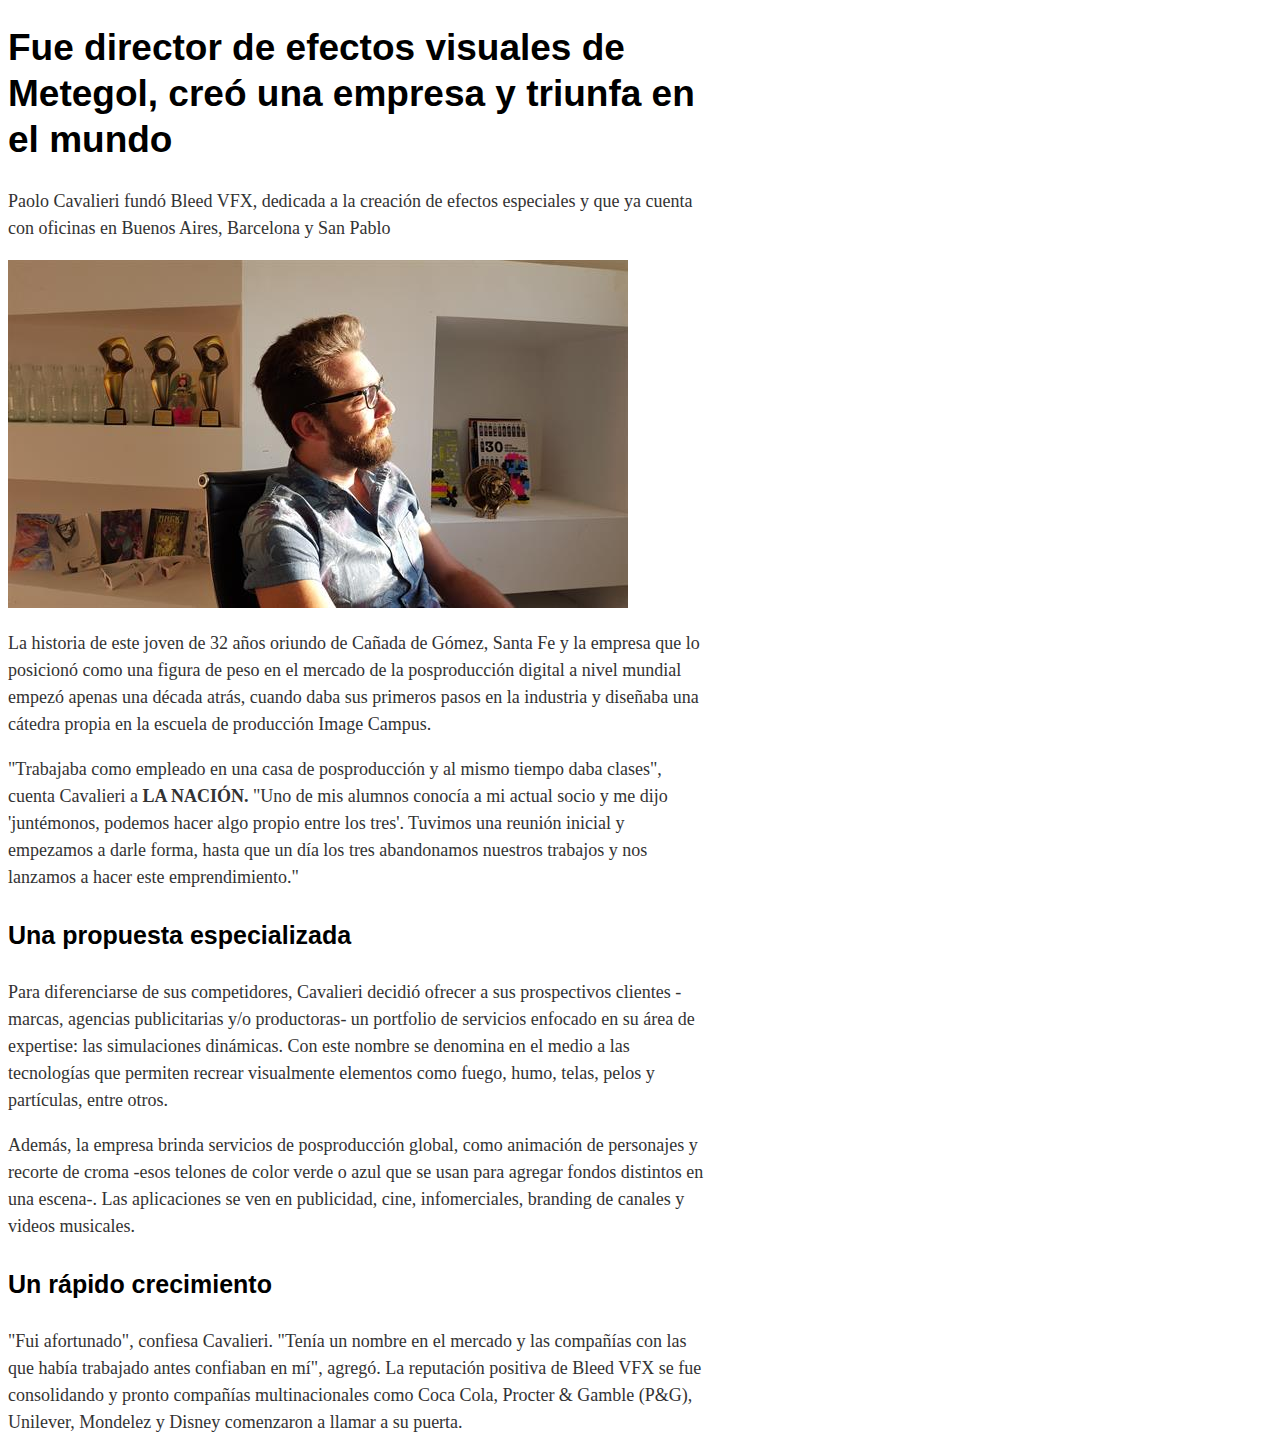
<file: HTML Y CSS/Clase 3/index.html>
<!DOCTYPE html>
<html>
  <head>
    <link href= "styles.css" rel = "stylesheet">
    <meta charset="utf-8">
    <title>Clase 3</title>
  </head>
  <body>
   <header>
     <h1>Fue director de efectos visuales de Metegol, creó una empresa y triunfa en el mundo</h1>
   </header>
    <section>
       <p> Paolo Cavalieri fundó Bleed VFX, dedicada a la creación de efectos especiales y que ya cuenta con oficinas en Buenos Aires, Barcelona y San Pablo</p>
       <img src="foto-art.jpg" alt="">
       <p> La historia de este joven de 32 años oriundo de Cañada de Gómez, Santa Fe y la empresa que lo posicionó como una figura de peso en el mercado de la posproducción digital a nivel mundial empezó apenas una década atrás, cuando daba sus primeros pasos en la industria y diseñaba una cátedra propia en la escuela de producción Image Campus. </p>
       <p> "Trabajaba como empleado en una casa de posproducción y al mismo tiempo daba clases", cuenta Cavalieri a <strong>LA NACIÓN.</strong> "Uno de mis alumnos conocía a mi actual socio y me dijo 'juntémonos, podemos hacer algo propio entre los tres'. Tuvimos una reunión inicial y empezamos a darle forma, hasta que un día los tres abandonamos nuestros trabajos y nos lanzamos a hacer este emprendimiento." </p>
    </section>
    <h3> Una propuesta especializada </h3>
    <p> Para diferenciarse de sus competidores, Cavalieri decidió ofrecer a sus prospectivos clientes -marcas, agencias publicitarias y/o productoras- un portfolio de servicios enfocado en su área de expertise: las simulaciones dinámicas. Con este nombre se denomina en el medio a las tecnologías que permiten recrear visualmente elementos como fuego, humo, telas, pelos y partículas, entre otros.</p>
    <p> Además, la empresa brinda servicios de posproducción global, como animación de personajes y recorte de croma -esos telones de color verde o azul que se usan para agregar fondos distintos en una escena-. Las aplicaciones se ven en publicidad, cine, infomerciales, branding de canales y videos musicales.</p>
    <h3> Un rápido crecimiento </h3>
    <p> "Fui afortunado", confiesa Cavalieri. "Tenía un nombre en el mercado y las compañías con las que había trabajado antes confiaban en mí", agregó. La reputación positiva de Bleed VFX se fue consolidando y pronto compañías multinacionales como Coca Cola, Procter & Gamble (P&G), Unilever, Mondelez y Disney comenzaron a llamar a su puerta.</p>
  </body>
</html>
</file>
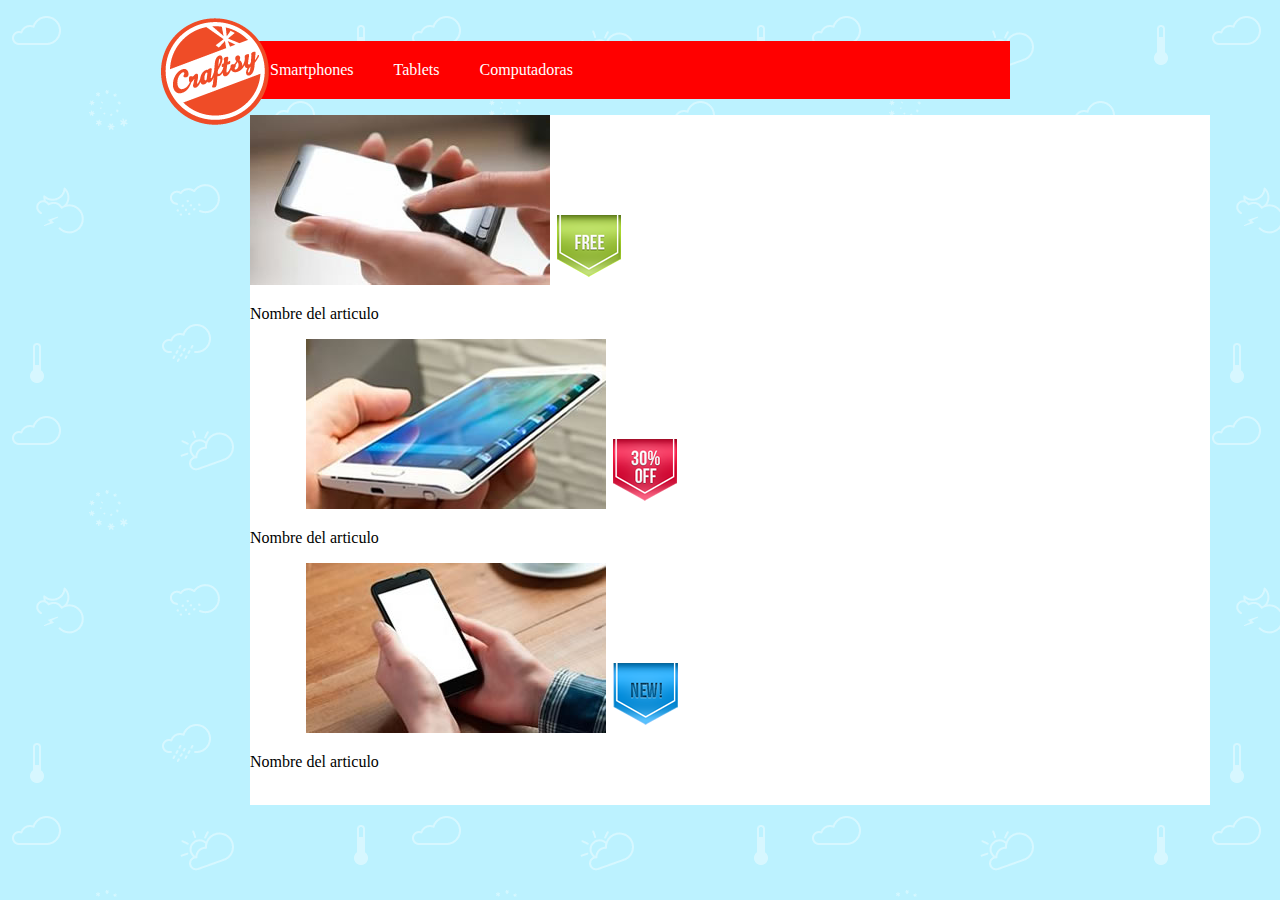
<file: HTML Y CSS/Clase 5/index.html>
<!DOCTYPE html>
<html>
  <head>
    <link rel="stylesheet" href="styles.css">
    <meta charset="utf-8">
    <title>Craftsy</title>
  </head>
  <body>
   <header>
 <section class="logo">
  <img src="logo.png" alt="">
 </section>
    <nav>
      <ul>
        <li><a href="#"> Smartphones </a> </li>
        <li><a href="#"> Tablets </a></li>
        <li><a href="#"> Computadoras </a></li>
      </ul>
   <main = "articulos">
       <article>
         <img src="img-phone-01.jpg" alt="">
         <img src="img-gratis.png">
         <p> Nombre del articulo </p>
         <a href="#">Ver más</a>

         <img src="img-phone-02.jpg" alt="">
         <img src="img-descuento.png">
         <p> Nombre del articulo </p>
         <a href="#">Ver más</a>


         <img src="img-phone-03.jpg" alt="">
         <img src="img-nuevo.png">
         <p> Nombre del articulo </p>
         <a href="#">Ver más</a>

     </article>
  </main>

  </header>
  </body>
</html>
</file>
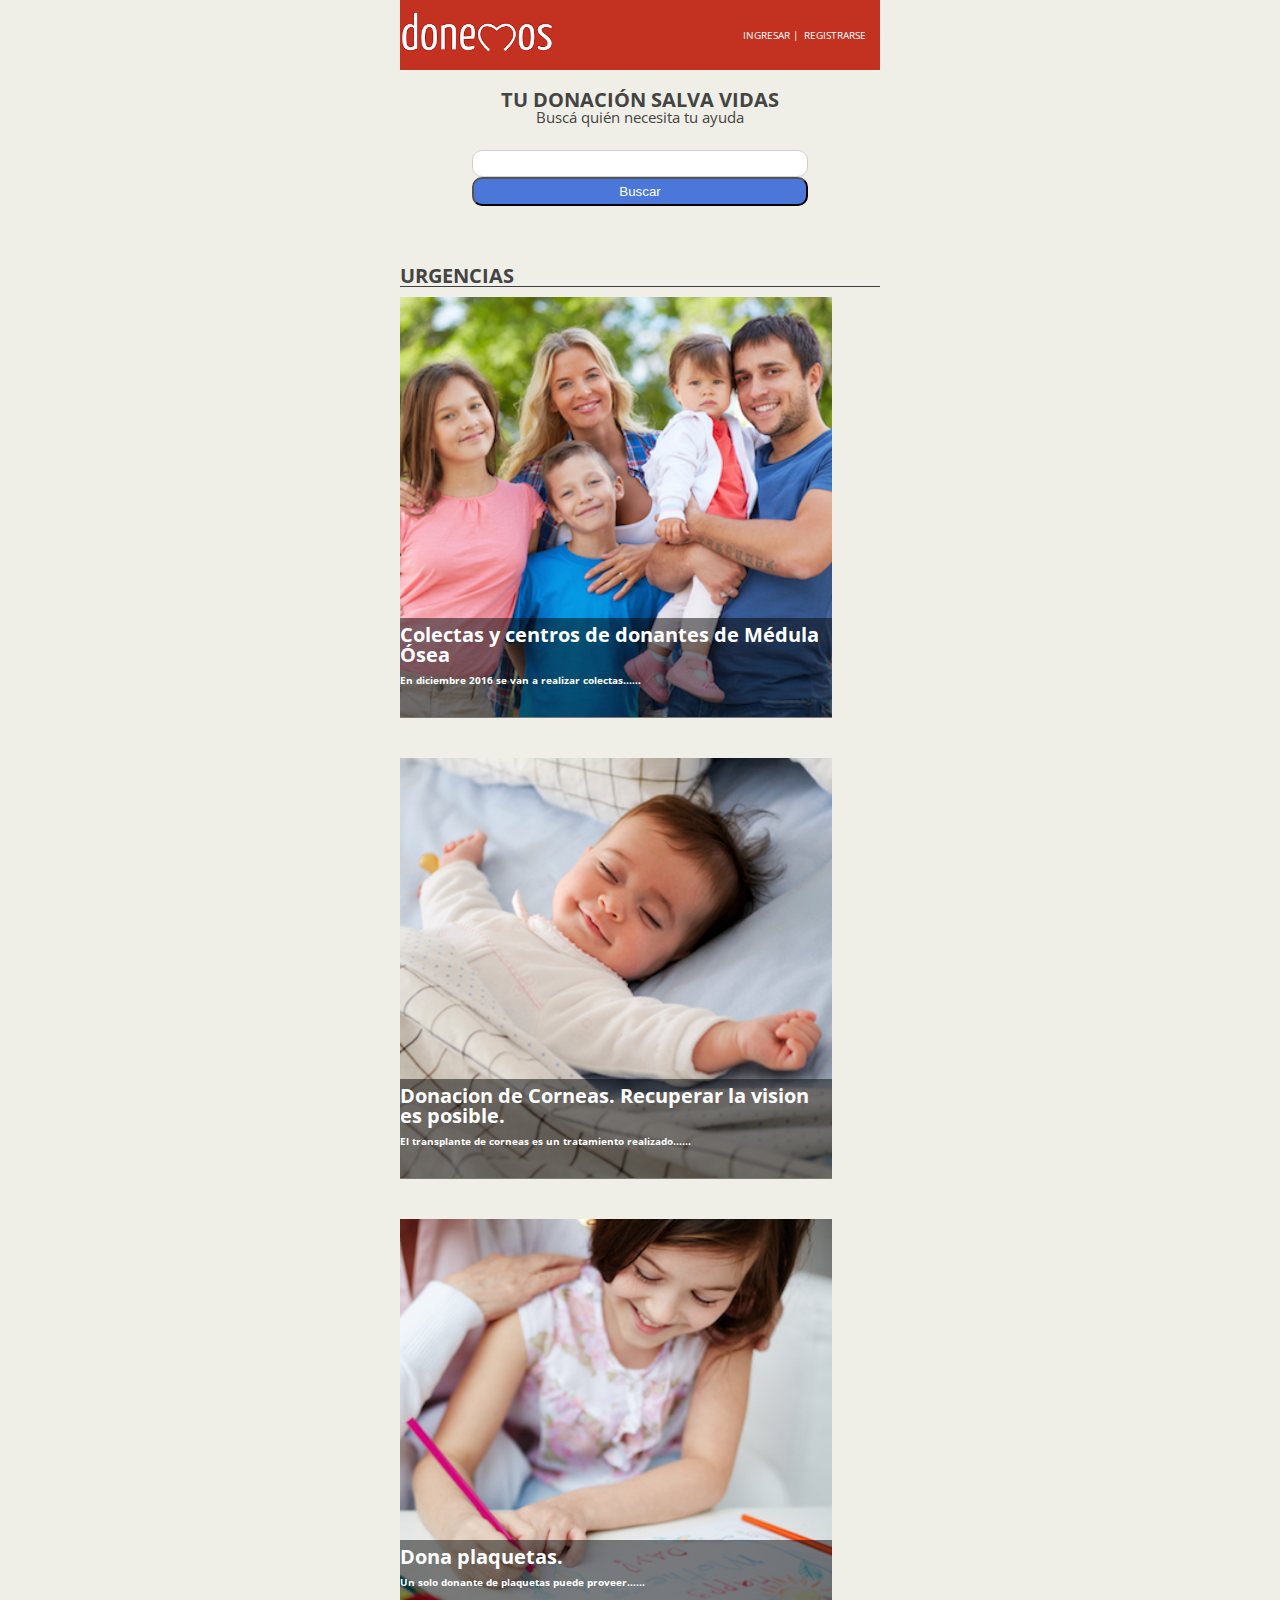
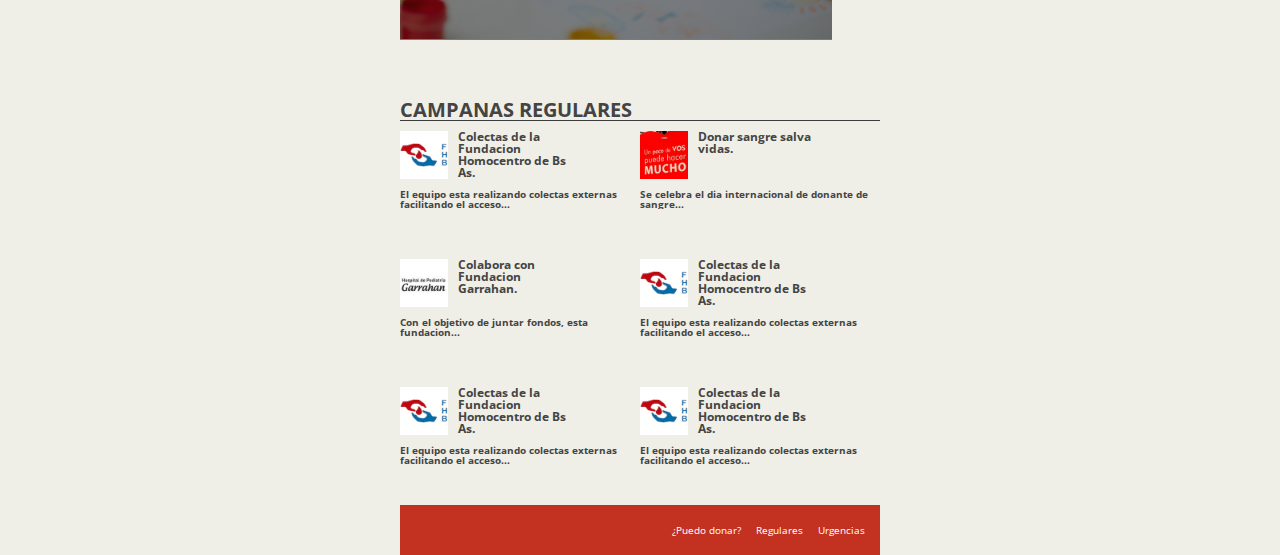
<file: HTML Y CSS/Clase 8/index.html>
<!DOCTYPE html>
<html>
  <head>
    <meta charset="utf-8">
    <meta name="viewport" content="width=device-width , initial-scale=1">
    <link rel="stylesheet" href="styles.css">
    <link href="https://fonts.googleapis.com/css?family=Open+Sans:400,700|Yanone+Kaffeesatz:400,700" rel="stylesheet">
    <link rel="stylesheet" href="https://use.fontawesome.com/releases/v5.2.0/css/all.css" integrity="sha384-hWVjflwFxL6sNzntih27bfxkr27PmbbK/iSvJ+a4+0owXq79v+lsFkW54bOGbiDQ" crossorigin="anonymous">
    <link rel="icon" href="favicon.ico" type="image/x-icon">
    <title>Donemos</title>
  </head>
  <body>
  <header>
    <img src="logo.png" alt="" class="logo">
    <nav>
    <i class="fas fa-bars"></i>
    <ul class="registro">
      <li> <a href=""> INGRESAR  |</a> </li>
      <li> <a href=""> REGISTRARSE </a> </li>
    </ul>
   </nav>
 </header>
  <main>
   <section class = "redes">
   <i class="fab fa-twitter"></i>
   <i class="fab fa-facebook-f"></i>
   <i class="fab fa-google-plus-g"></i>
 </section>
    <h1> TU DONACIÓN SALVA VIDAS </H1>
    <h3> Buscá quién necesita tu ayuda </h3>
      <form class="" action="index.html" method="get">
        <input type="text" name="buscar"> </input>
        <BUTTON type="submit" name="BUSCAR"> Buscar </button>
      </form>

  </main>
  <div class="urgencias">
    <h1> URGENCIAS </h1>
  </div>
    <article>
      <img src="happy-family.jpg" alt="">
       <div class="contenido">
        <h3>Colectas y centros de donantes de Médula Ósea </h3>
        <p>En diciembre 2016 se van a realizar colectas...... </p>
      </div>
    </article>
    <article>
      <img src="baby-in-bed.jpg" alt="">
       <div class="contenido">
         <h3>Donacion de Corneas. Recuperar la vision es posible. </h3>
         <p>El transplante de corneas es un tratamiento realizado...... </p>
      </div>
     </article>
    <article>
        <img src="girl-cloesup.jpg" alt="">
         <div class="contenido">
           <h3>Dona plaquetas. </h3>
           <p>Un solo donante de plaquetas puede proveer...... </p>
        </div>
    </article>

  <div class="CAMPANASREGULARES">
    <h1> CAMPANAS REGULARES </h1>
  </div>
   <section class="articulossecundarios">
     <article class="secundario">
       <img src="fundacion.jpg" alt="">
       <h3> Colectas de la Fundacion Homocentro de Bs As. </h3>
       <p> El equipo esta realizando colectas externas facilitando el acceso...</p>
     </article>


       <article class="secundario">
         <img src="donacion_header.png" alt="">
         <h3> Donar sangre salva vidas. </h3>
         <p> Se celebra el dia internacional de donante de sangre...</p>
       </article>


         <article class="secundario">
           <img src="logo.jpg" alt="">
           <h3> Colabora con Fundacion Garrahan. </h3>
           <p> Con el objetivo de juntar fondos, esta fundacion...</p>
         </article>

         <article class="secundario">
           <img src="fundacion.jpg" alt="">
           <h3> Colectas de la Fundacion Homocentro de Bs As. </h3>
           <p> El equipo esta realizando colectas externas facilitando el acceso...</p>
         </article>

         <article class="secundario">
           <img src="fundacion.jpg" alt="">
           <h3> Colectas de la Fundacion Homocentro de Bs As. </h3>
           <p> El equipo esta realizando colectas externas facilitando el acceso...</p>
         </article>

         <article class="secundario">
           <img src="fundacion.jpg" alt="">
           <h3> Colectas de la Fundacion Homocentro de Bs As. </h3>
           <p> El equipo esta realizando colectas externas facilitando el acceso...</p>
         </article>
      </section>
      <footer>
        <ul>
          <li> <a href=""> Urgencias </a> </li>
          <li> <a href=""> Regulares </a> </li>
          <li> <a href=""> ¿Puedo donar? </a> </li>
        </ul>

  </body>
</html>
</file>
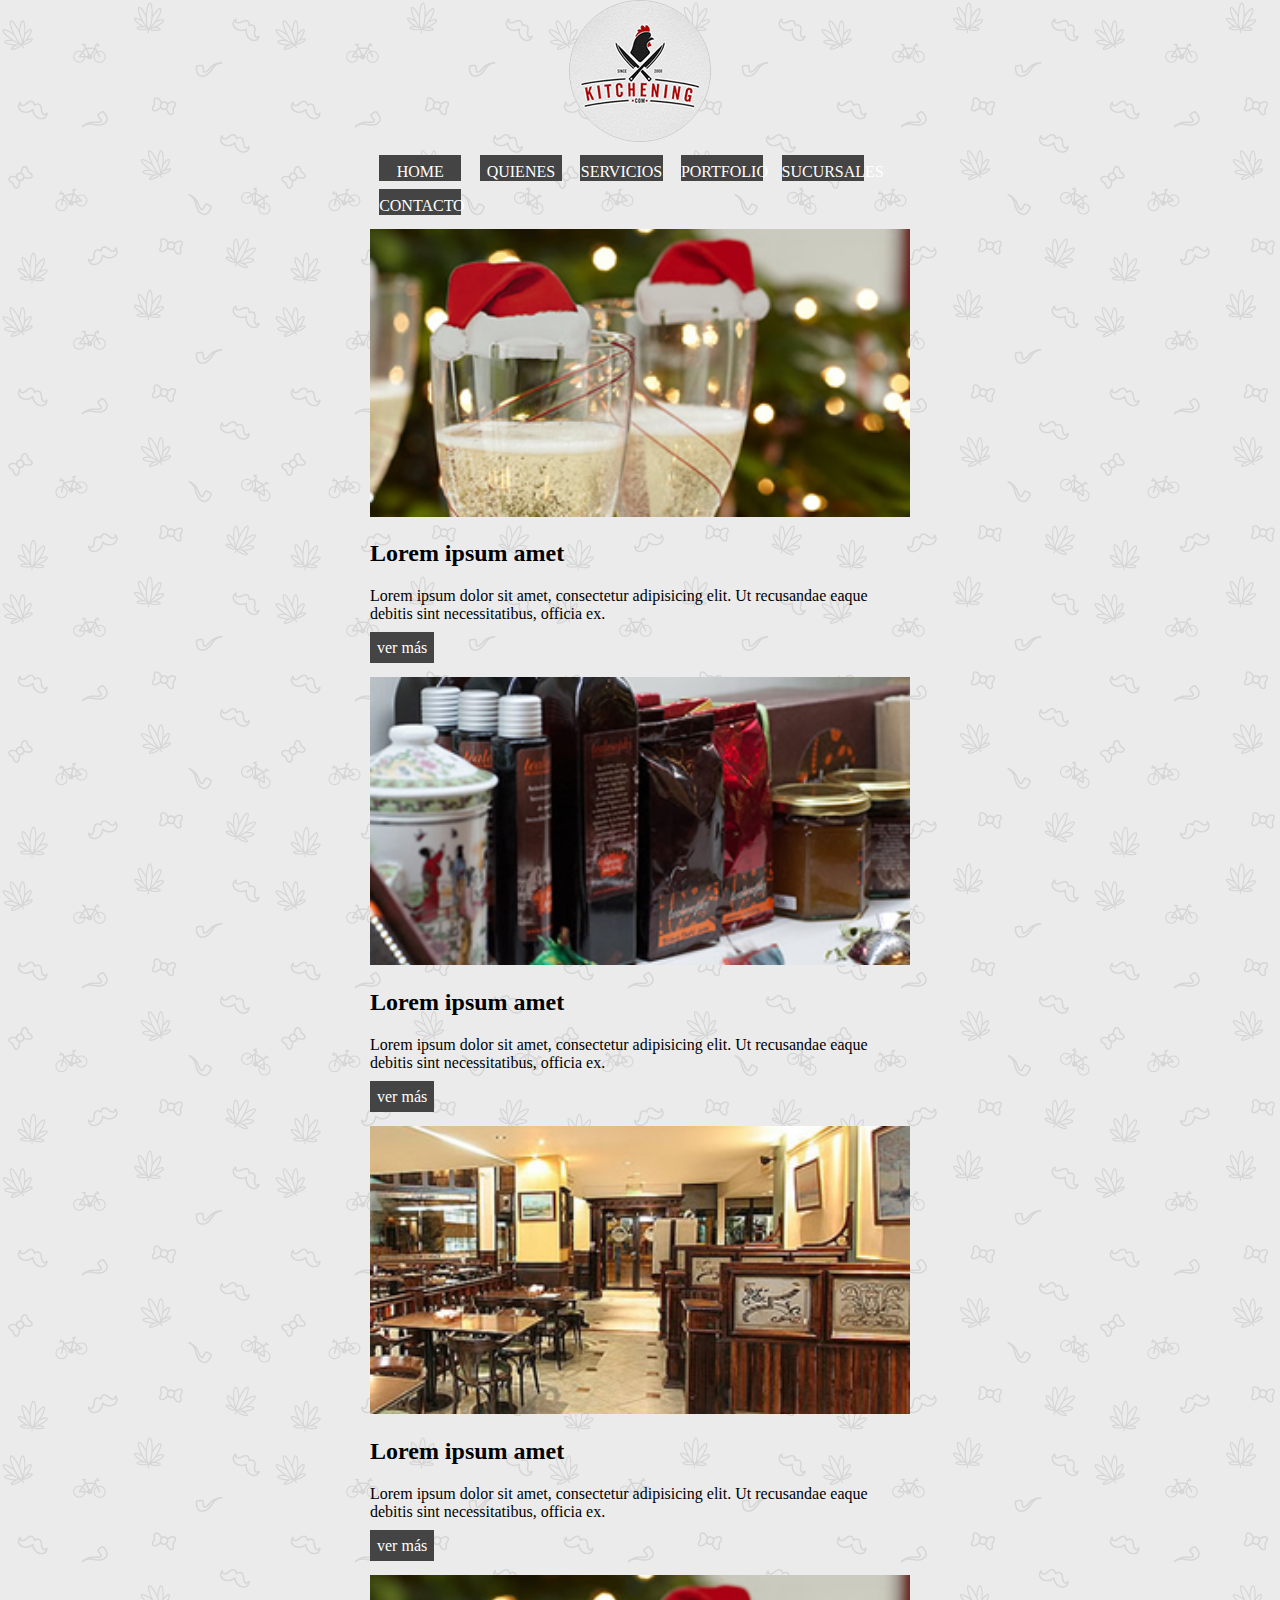
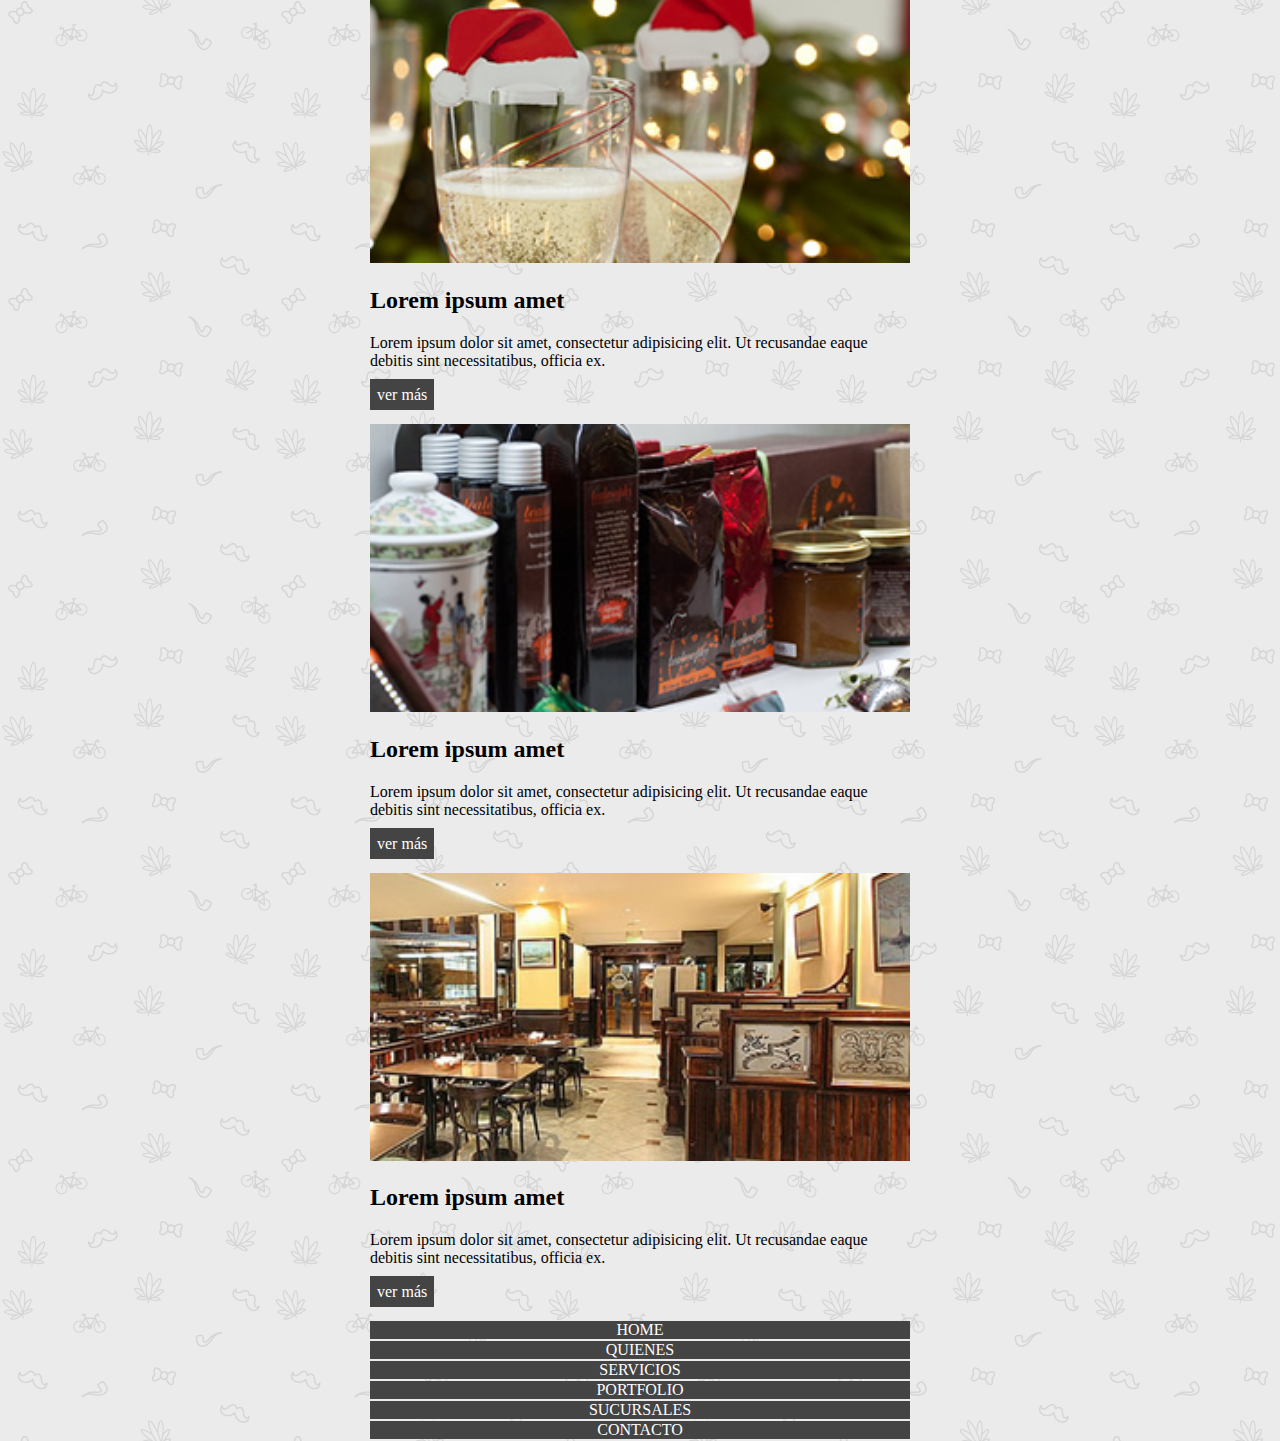
<file: HTML Y CSS/Clase 7/html/index.html>
<!DOCTYPE html>
<html>
	<head>
		<meta charset="utf-8">
		<link rel="stylesheet"  href="https://stackpath.bootstrapcdn.com/font-awesome/4.7.0/css/font-awesome.min.css">
		<link rel= "stylesheet" href= "styles.css">
		<meta name="viewport" content="width=device-width, initial-scale=1">
		<title></title>
	</head>
	<body>

	<div class="container">

		<!-- cabecera -->
		<header class="main-header">
			<img src="images/logo.jpg" alt="logotipo" class="logo">

			<a href="#" class="toggle-nav">
				<span class="fa fa-bars"></span>
			</a>

			<nav class="main-nav">
				<ul>
					<li><a href="#">home</a></li>
					<li><a href="#">quienes</a></li>
					<li><a href="#">servicios</a></li>
					<li><a href="#">portfolio</a></li>
					<li><a href="#">sucursales</a></li>
					<li><a href="#">contacto</a></li>
				</ul>
			</nav>
		</header>

		<!-- banner -->
		<section class="banner">
			<img src="images/img-banner.jpg" alt="banner">
		</section>

		<!-- productos -->
		<section class="vip-products">
			<article class="product">
				<img src="images/img-pdto-1.jpg" alt="pdto 01">
				<h2>Lorem ipsum amet</h2>
				<p>Lorem ipsum dolor sit amet, consectetur adipisicing elit. Ut recusandae eaque debitis sint necessitatibus, officia ex.</p>
				<a href="#">ver más</a>
			</article>
			<article class="product">
				<img src="images/img-pdto-2.jpg" alt="pdto 02">
				<h2>Lorem ipsum amet</h2>
				<p>Lorem ipsum dolor sit amet, consectetur adipisicing elit. Ut recusandae eaque debitis sint necessitatibus, officia ex.</p>
				<a href="#">ver más</a>
			</article>
			<article class="product">
				<img src="images/img-pdto-3.jpg" alt="pdto 03">
				<h2>Lorem ipsum amet</h2>
				<p>Lorem ipsum dolor sit amet, consectetur adipisicing elit. Ut recusandae eaque debitis sint necessitatibus, officia ex.</p>
				<a href="#">ver más</a>
			</article>
			<article class="product">
				<img src="images/img-pdto-1.jpg" alt="pdto 01">
				<h2>Lorem ipsum amet</h2>
				<p>Lorem ipsum dolor sit amet, consectetur adipisicing elit. Ut recusandae eaque debitis sint necessitatibus, officia ex.</p>
				<a href="#">ver más</a>
			</article>
			<article class="product">
				<img src="images/img-pdto-2.jpg" alt="pdto 02">
				<h2>Lorem ipsum amet</h2>
				<p>Lorem ipsum dolor sit amet, consectetur adipisicing elit. Ut recusandae eaque debitis sint necessitatibus, officia ex.</p>
				<a href="#">ver más</a>
			</article>
			<article class="product">
				<img src="images/img-pdto-3.jpg" alt="pdto 03">
				<h2>Lorem ipsum amet</h2>
				<p>Lorem ipsum dolor sit amet, consectetur adipisicing elit. Ut recusandae eaque debitis sint necessitatibus, officia ex.</p>
				<a href="#">ver más</a>
			</article>
		</section>

		<footer class="main-footer">
			<ul>
				<li><a href="#">home</a></li>
				<li><a href="#">quienes</a></li>
				<li><a href="#">servicios</a></li>
				<li><a href="#">portfolio</a></li>
				<li><a href="#">sucursales</a></li>
				<li><a href="#">contacto</a></li>
			</ul>
		</footer>
	</div>

	</body>
</html>
</file>
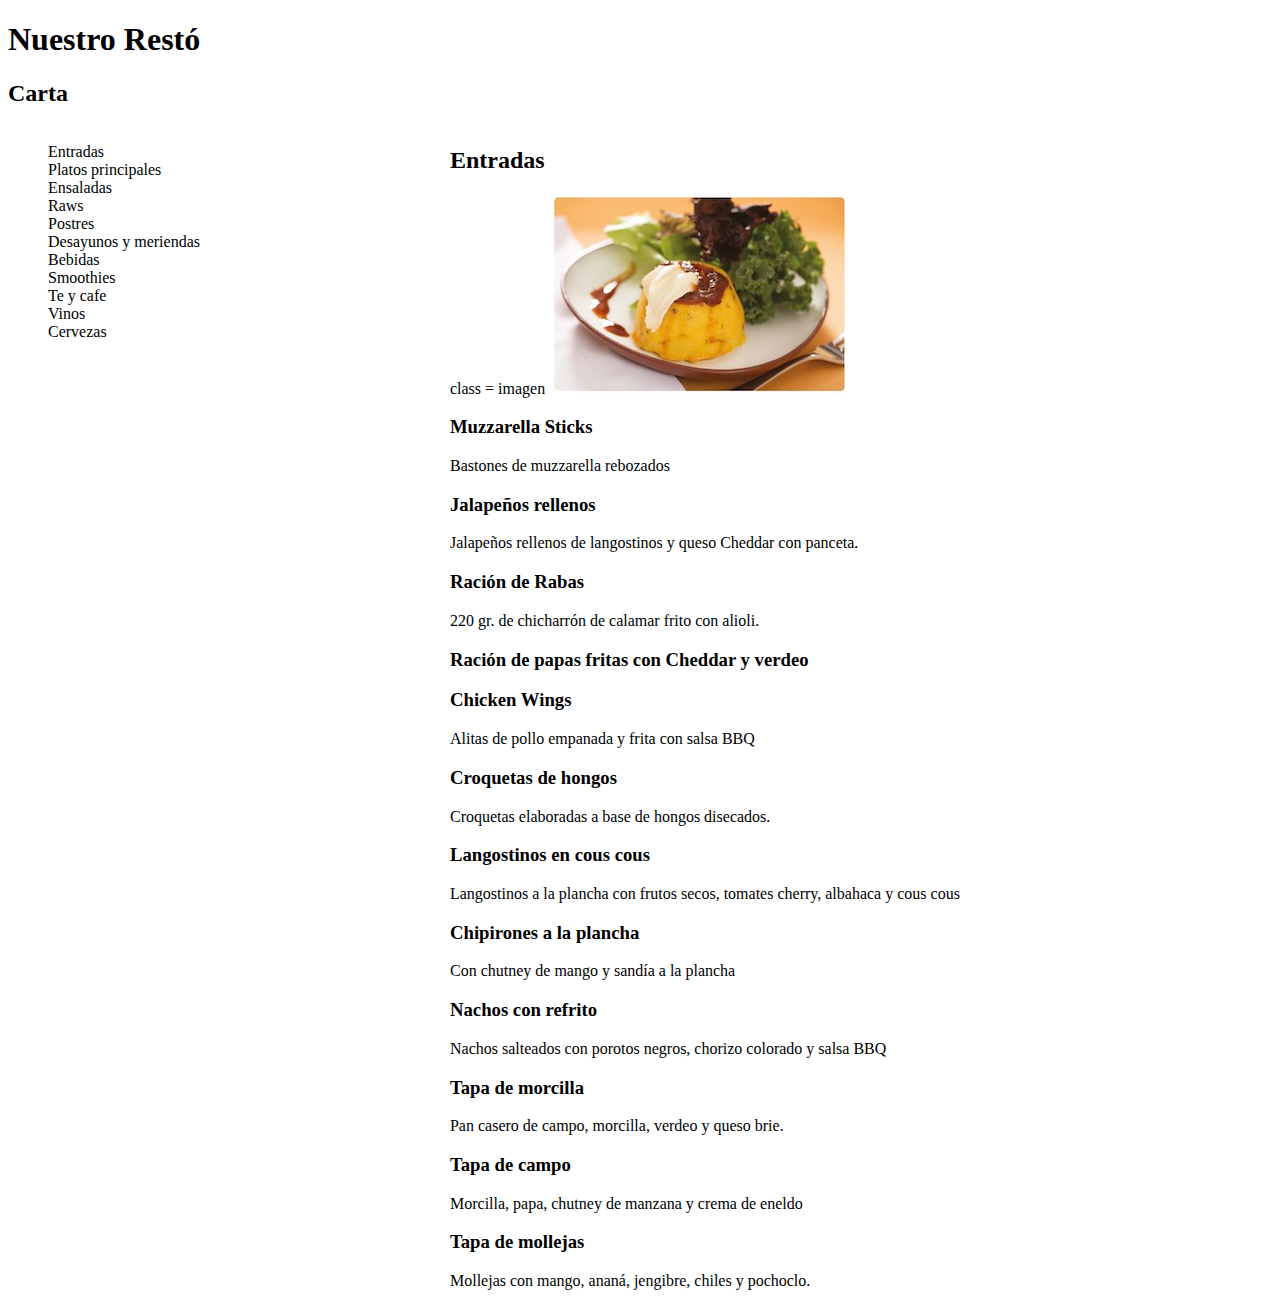
<file: HTML Y CSS/Clase 4/carta.html>
<!DOCTYPE html>
<html>
  <head>
    <link rel="stylesheet" href="styles.css">
    <meta charset="utf-8">
    <title>Menú Restó</title>
  </head>
  <body>
    <main>
    <h1>Nuestro Restó</h1>
    <h2>Carta</h2>
   <nav>
     <ul>
      <li> Entradas </li>
      <li> Platos principales </li>
      <li> Ensaladas </li>
      <li> Raws </li>
      <li> Postres </li>
      <li> Desayunos y meriendas </li>
      <li> Bebidas </li>
      <li> Smoothies </li>
      <li> Te y cafe </li>
      <li> Vinos </li>
      <li> Cervezas </li>
    </ul>
 </main>
  <article>
    <h2> Entradas </h2>
    class = imagen <img src="foto-entradas.jpg"> </img>
    <h3> Muzzarella Sticks </h3>
     <p> Bastones de muzzarella rebozados </p>

<h3> Jalapeños rellenos </h3>
<p>Jalapeños rellenos de langostinos
y queso Cheddar con panceta.</p>

<h3>Ración de Rabas</h3>
<p>220 gr. de chicharrón de calamar
frito con alioli. </p>

<h3>Ración de papas fritas con Cheddar y verdeo</h3>

<h3>Chicken Wings</h3>
<p>Alitas de pollo empanada y frita con salsa BBQ</p>

<h3>Croquetas de hongos</h3>
<p>Croquetas elaboradas a base de hongos disecados.</p>

<h3>Langostinos en cous cous</h3>
<p>Langostinos a la plancha con frutos secos, tomates cherry, albahaca y cous cous</p>

<h3>Chipirones a la plancha</h3>
<p>Con chutney de mango y sandía a la plancha</p>

<h3>Nachos con refrito</h3>
<p>Nachos salteados con porotos negros, chorizo colorado y salsa BBQ</p>

<h3>Tapa de morcilla</h3>
<p>Pan casero de campo, morcilla, verdeo y queso brie.</p>

<h3>Tapa de campo</h3>
<p>Morcilla, papa, chutney de manzana y crema de eneldo</p>

<h3>Tapa de mollejas</h3>
<p>Mollejas con mango, ananá, jengibre, chiles y pochoclo.</p>


  </body>
</html>
</file>
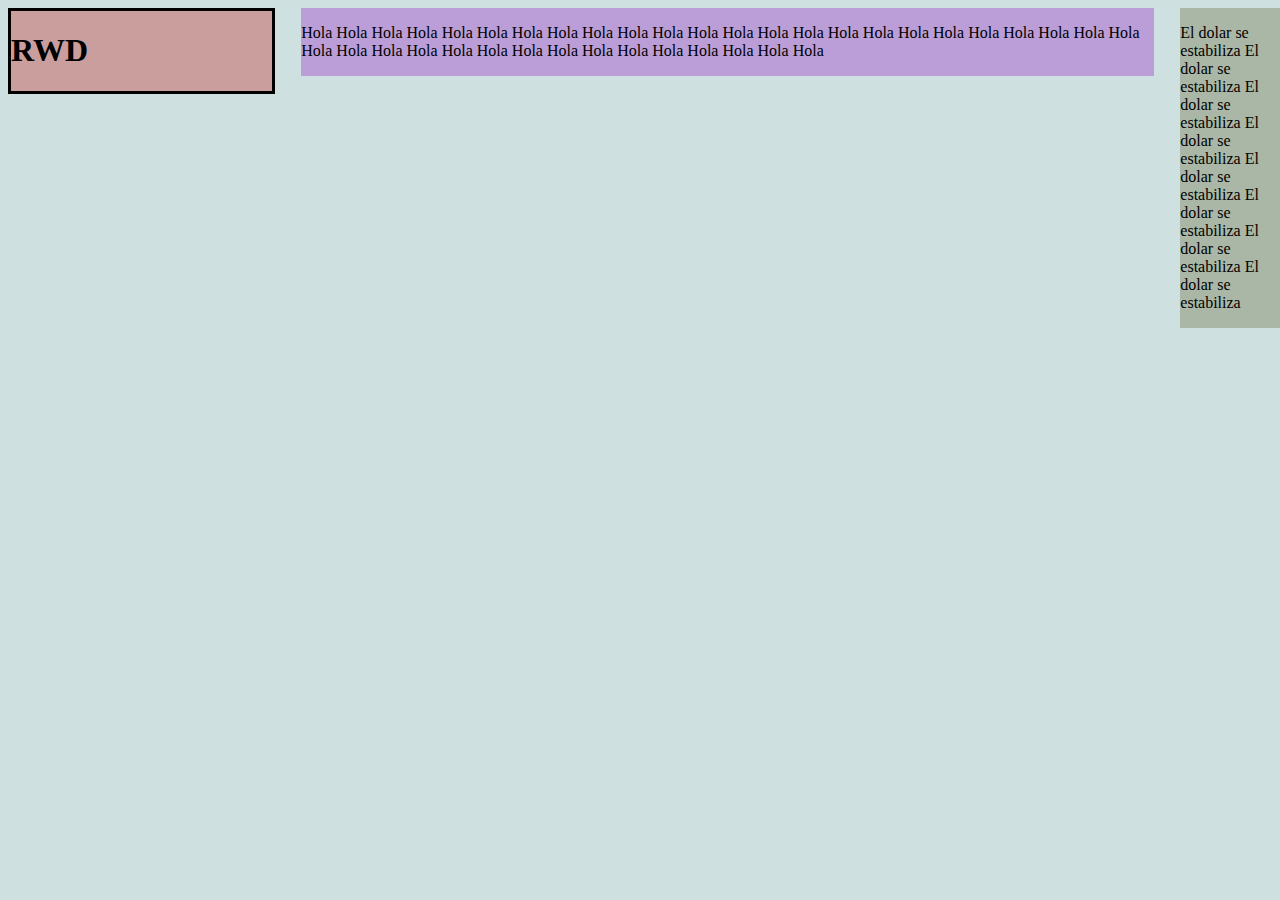
<file: HTML Y CSS/Clase 6/responsive.html>
<!DOCTYPE html>
<html>
  <head>
    <meta charset="utf-8">
    <meta name="viewport" content="width=device-width, initial-scale=1">
    <link rel="stylesheet" href="styles.css">
    <title>Responsive Web Design</title>
  </head>
  <body>
   <header>
   </header>
   <main> <h1> RWD </h1> </main>
   <section> <p> Hola Hola Hola Hola Hola Hola Hola Hola Hola Hola Hola Hola Hola Hola Hola Hola Hola Hola Hola Hola
    Hola Hola Hola Hola Hola Hola Hola Hola Hola Hola Hola Hola Hola Hola Hola Hola Hola Hola Hola </p> </section>
   <article> <p> El dolar se estabiliza El dolar se estabiliza El dolar se estabiliza El dolar se estabiliza
   El dolar se estabiliza El dolar se estabiliza El dolar se estabiliza El dolar se estabiliza </p> </article>
  </body>
</html>
</file>
<file: HTML Y CSS/Clase 3/styles.css>
body {
  width: 700px;
  font-size: 18 px;
  font.font-family: sans-serif;
}

h1 {
  font-size: 37px;
  color: #000000;
  font-family: sans-serif;
  line-height: 46px;
}

h3 {
  font-size: 25px;
  line-height: 38px;
  font-family: sans-serif;
}

p {
  color:#333;
  line-height: 27px;
  font-size: 18px;
}
</file>
<file: HTML Y CSS/Clase 5/styles.css>
*{
  box-sizing: border-box;
}
ul, ol{
  padding: 0;
}
li{
  list-style-type: none;
}
a{
  text-decoration: none;
  color: white;
}

body {
  width: 900 px;
  background-image: url("bg-2.png")
}
.logo{
  position: absolute;
  z-index: 5;
}
header {
  width: 960px;
margin: 0 auto;
position: relative;
}
ul {
  list-style: none;
    background: red;
    background-size: contain;
    color: white;
    align-content: center;
    overflow: hidden;
    position: relative;
    margin-right: 200px;

}
li {
  float: left;
  margin: 20px;
}
nav {
  position: relative;
  top: 25px;
  left: 90px;
  margin-bottom: 60px;
}
main{
  background: white;
  overflow: hidden;
}
.article {
  background: white;
  margin: 10px;
  float: left;
  width: 300px;
}
</file>
<file: HTML Y CSS/Clase 7/html/styles.css>
* {
  box-sizing: border-box;
}

ul,ol {
  padding: 0;
}

li {
  list-style-type:none;
}

a {
  text-decoration:none;
}

body {
  background-image: url("images/bg-body.png");
  margin: 0 auto;
  max-width: 540px;
}
.container {
  margin: 0 auto;
}

.main-header {
  text-align: center;
  margin-bottom: 10px;
}

.toggle-nav {
  display: inline-block;
  width: 100%;
  margin: 20px 0;
}
span {
  background: #ccc;
  color: white;
}

.main-header img{
  border-radius: 90%;
  border: 1px solid #ccc;
}

.main-nav {
  width: 540px;
  display: inline-block;
  margin: 0 auto;
}

ul {
  width: 100%;
  margin: 0 auto;
}

li {
  display: inline-block;
  width: 100%;
  height: 15px;
  background: #444;
  margin-bottom: 5px;
}

.main-nav a , .main-footer a{
  text-transform: uppercase;
  display: inline-block;
  color: white;
  background: #444;
  width: 100%;
  text-align: center;
}

.banner img {
  display: none;
  width: 100%;
  margin: 0 auto;
}

.product img {
  width: 100%;
}
.product {
  margin-bottom: 20px;
}
.product a{
  margin-bottom: 50px;
  padding: 7px;
  background: #444;
  color: white;
}

@media (min-width: 768px) {
  .container {
    max-width: 720px;
    margin: 0 auto;
}
  .toggle-nav{
    display:none;
  }
  ul {
    overflow: hidden;
  }
  .main-nav li {
    float: left;
    width: 15.25%;
    margin: 1.69%;
    padding: 8px 0;
  }
  .main-nav li: last-child{
    margin-right: 0;
  }
  }
}
</file>
<file: HTML Y CSS/Clase 4/styles.css>
main {
  text-align: left;
  width: 30%;
}
ul {
  list-style-type: none;
  float: left;
}
article {
  float: left;
  margin-left: 250px;
}
nav {
  text-align: left;
  list-style-type: none;
}
.imagen {
  text-align:left;
}
</file>
<file: HTML Y CSS/Clase 6/styles.css>
* {
  box-sizing: border-box;
}

ul,ol{
  padding: 0;
}

li{
  list-style-type: none;
}

a{
 text-decoration: none;
}

header {
  max-width: 1200px;
  margin: 0 auto;
  overflow: hidden;
}

main {
  width: 20.83%;
  background-color: rgba(189, 8, 0, 0.3);
  border: 3px solid;
  float: left;
}

section {
  float: left;
  width: 66.6%;
  background-color: rgba(144, 8, 198, 0.3);
  border-width: 3px;
  margin-left: 2.08%;
  margin-right: 2.08%;
}

article {
  float: left;
  width: 8.3%;
  border-width: 3px;
  background-color: rgba(90, 89, 34, 0.3);
}

body {
  width: 100%;
  height: 150px;
  background-color: rgba(8, 98, 98, 0.2);
  border-width: 3px;
}

@media (max-width:900px) {
  body {padding: 20px;
        width: 95%;
     }
  main {width: 40%;
       float: left;
    }
  section { width:55%;
           float: right;
           margin: 0px;
   }
   article { width: 100%;
            float: none;
  }
}

@media (max-width: 450px){
   main { clear: both;
          width: 100%;
          float: none;
        }
  section {
           clear: both;
           width: 100%;
           float: none;
  }
  article {
           clear: both;
           width: 100%;
           float: none;
  }
}
</file>
<file: HTML Y CSS/Clase 8/styles.css>
/* http://meyerweb.com/eric/tools/css/reset/
   v2.0 | 20110126
   License: none (public domain)*/

html, body, div, span, applet, object, iframe,
h1, h2, h3, h4, h5, h6, p, blockquote, pre,
a, abbr, acronym, address, big, cite, code,
del, dfn, em, img, ins, kbd, q, s, samp,
small, strike, strong, sub, sup, tt, var,
b, u, i, center,
dl, dt, dd, ol, ul, li,
fieldset, form, label, legend,
table, caption, tbody, tfoot, thead, tr, th, td,
article, aside, canvas, details, embed,
figure, figcaption, footer, header, hgroup,
menu, nav, output, ruby, section, summary,
time, mark, audio, video {
margin: 0;
padding: 0;
border: 0;
font-size: 100%;
font: inherit;
vertical-align: baseline;
  list-style-type: none;
}
/* HTML5 display-role reset for older browsers */
article, aside, details, figcaption, figure,
footer, header, hgroup, menu, nav, section {
display: block;
}
body {
line-height: 1;
}
ol, ul {
list-style-type: none;
  padding: 0;
}
li {
  list-style-type: none;
}
blockquote, q {
quotes: none;
}
blockquote:before, blockquote:after,
q:before, q:after {
content: '';
content: none;
}
table {
border-collapse: collapse;
border-spacing: 0;
}


a {
  text-decoration: none;

}
*{
  box-sizing: border-box;
}


body{
  font-size: 10px;
  max-width: 480px;
  background: #F0EFE7;
  margin: 0 auto;
  Color: #444;
  font-family: 'Open Sans', sans-serif;
}

/*ENCABEZADO
=======================*/
header {
  overflow: hidden;
  background: #C33221;
  max-width: 100%;
  margin: 0 auto;
  line-height: 30px;
  padding: 10px 0;
}
header a, header i{
  color: white;
}
.logo{
  float: left;
  width: 32%;
}
.menu {
  display: none;
}
nav {
  float: right;
  padding: 10px 0;
}
.registro {
  overflow: hidden;
}
.registro li {
  float: left;
  margin-right: 5px;
}
i {
  float: left;
  margin-right: 9px;
}
main {
  overflow: hidden;
}

/* main
==================== */
.redes {
  float: right;
  margin-top: 5px;
}
main h1, main h3{
  text-align: center;
}
main h1{
  font-weight: bold;
  font-size: 2em;
  margin-top: 20px;
}
main h3{
  font-size: 1.5em;
}

form {
  text-align: center;
}
input {
  margin-top: 25px;
  width: 70%;
  border-radius: 10px;
  border: 1px solid #D1D1D1 ;
  padding: 5px;
}
button {
  background: #4A77D9;
  color: white;
  border-radius: 10px;
  width: 70%;
  padding: 5px;
}
.urgencias h1{
  border-bottom: 1px solid #3C3D3E;
  margin-top: 60px;
  font-size: 2em;
  font-weight: bold;
}


div {
  margin: 0 auto;
  width: 100%;
}
article {
  margin-top: 10px;
  position: relative;
  width: 100%;
  margin-bottom: 40px;
}

article img{
  margin: 0 auto;
  width: 90%;
  text-align: center;
}
.contenido {
  position: absolute;
  bottom: 0;
  color: white;
  background: rgba(5, 5, 5, 0.5);
  height: 100px;
  font-weight: bold;
  margin: 0 auto;
  width: 90%;
}
.contenido h3{
  font-size: 2em;
  margin-bottom: 10px;
  margin-top: 7px;
}
.contenido p{
  border-left: 0px;
  text-align: left;
}
.CAMPANASREGULARES h1{
  border-bottom: 1px solid #3C3D3E;
  margin-top: 60px;
  font-size: 2em;
  font-weight: bold;
}

.articulossecundarios {
  overflow:hidden;
}

.secundario {
  float: left;
  overflow: hidden;
  margin-top: 10px;
  width: 50%;
}

.secundario img{
  width: 20%;
  float: left;
}

.secundario h3, p{
  float: left;
  font-weight: bold;
}

.secundario h3 {
  font-size: 1.2em;
  width: 50%;
  margin-left: 10px;
}
.secundario p {
	margin-top: 10px;
}


footer {
	  overflow: hidden;
	  background: #C33221;
	  max-width: 100%;
	  margin: 0 auto;
	  line-height: 30px;
	  padding: 10px 0;
	}

	footer li {
		  color: white;
			float: right;
			margin-right: 15px;
	}
	footer a {
		color: white;
	}

@media (min-width: 768px) {

}
</file>
